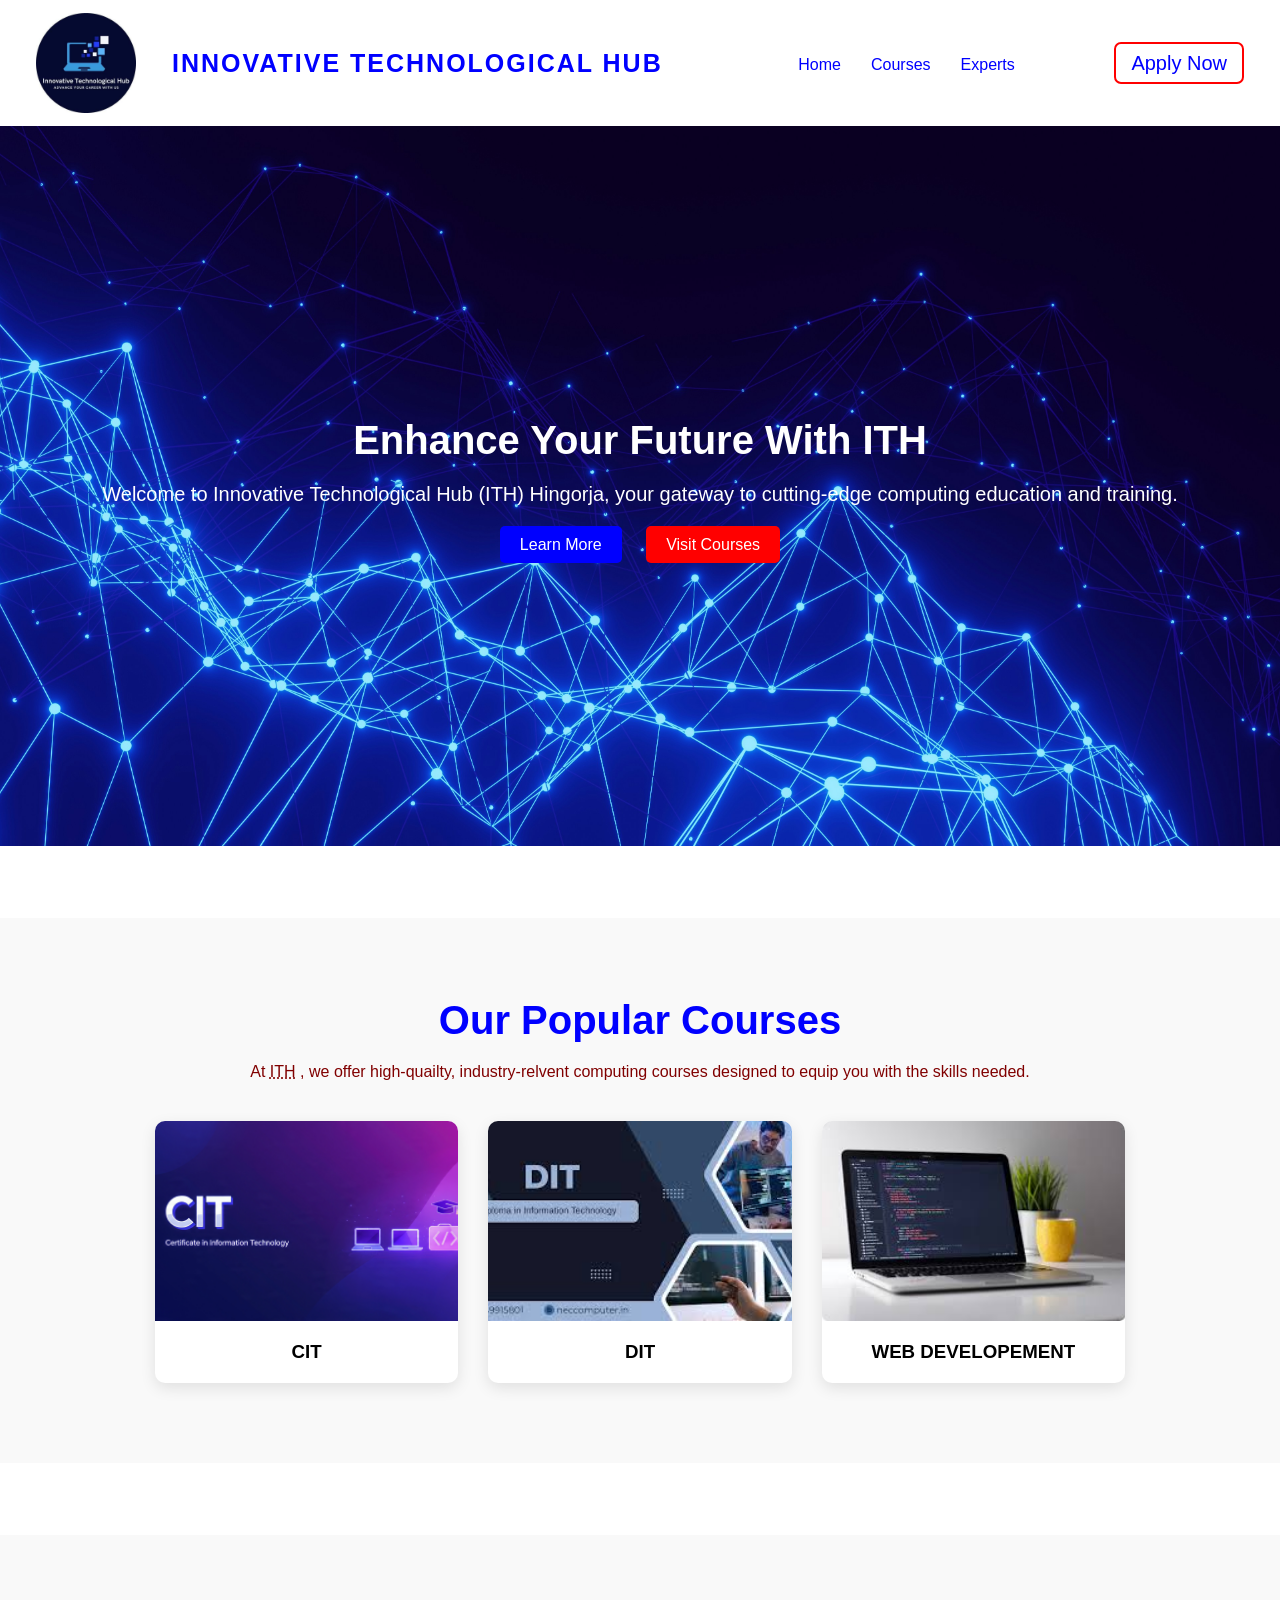
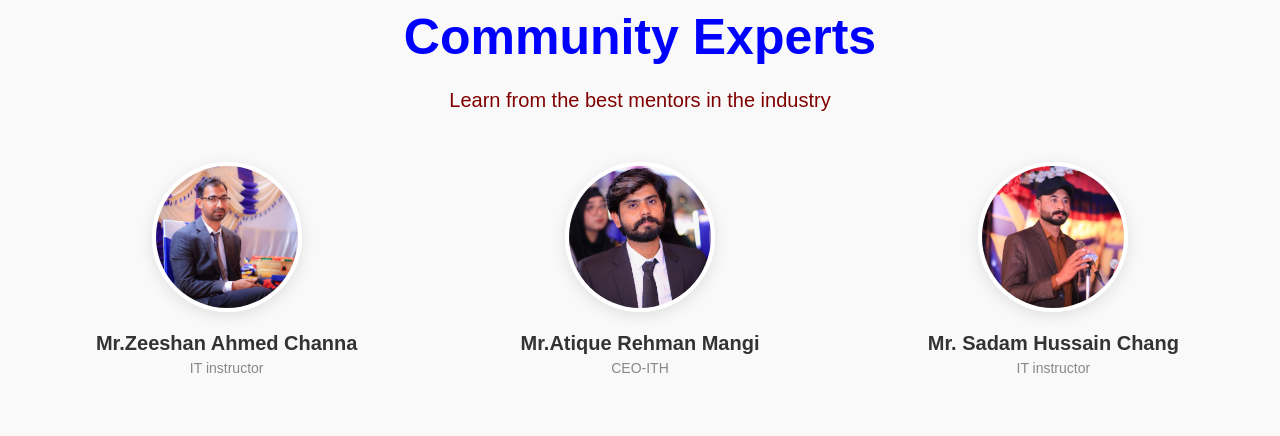
<file: index.html>
<!DOCTYPE html>
<html >
	<head>
		<link rel="icon" type="image/x-icon" href="images/icon.jpg">
		<title>ITH</title>
		<link rel="stylesheet" href="style.css">
	</head>
<body class="index-page"> 
  <!-- Navigation -->
  <header>
    <nav class="nav-container">
		<div id="logo-name">
			<img src="images/logo.png" style="height: 100px; border: none;">
			<h2 class="right-logo"><strong>Innovative Technological HUB</strong></h2>
		</div>	
		<div class="link-nav">
			<ul>
			<li><a href="index.html">Home</a></li> 
			<li><a href="courses.html">Courses</a></li>      
			<li><a href="experts.html">Experts</a></li>
		  </ul>
		</div>
		<div class="apply-nav">	
		  <a href="apply.html" class="btn">Apply Now</a>
		</div>
	</nav>
  </header>

  <!-- Hero Section -->
  <section class="hero">
    <div class="hero-text">
		<h1>Enhance Your Future With ITH</h1>
		<p> Welcome to Innovative Technological Hub (ITH) Hingorja, your gateway to cutting-edge computing education and training.</p>
		<div class="buttons">
			<a href="about.html" class="btn">Learn More</a>
			<a href="courses.html" class="btn btn-secondary">Visit Courses</a>
		</div>
    </div>
  </section>

	<br></br>
	<br></br>


<section class="courses">
  <h1>Our Popular Courses</h1>
     <p>At <abbr title=" Innovative Technological HUB">ITH</abbr> , we offer high-quailty, industry-relvent computing courses designed to equip you with the skills needed. </p>

  <div class="course-box">

    <!-- Card 1 -->
    <div class="course">
	
     <img src="images/project1.jpeg" alt="">
      <div class="details" >
       
        <h3>CIT</h3>
      </div>
     
    </div>

    <!-- Card 2 -->
    <div class="course">
      <img src="images/ht.jpeg" alt="">
      <div class="details">
       
        <h3>DIT</h3>
      </div>
      
    </div>

    <!-- Card 3 -->
    <div class="course">
      <img src="images/project2.jpeg" alt="">
      <div class="details">
        
        <h3>WEB DEVELOPEMENT</h3>
      </div>
     
    </div>

  </div>
</section>


<br></br>
<br></br>

	
<section id="experts">
		
<section class="community-experts">
  <h2 class="experts-haad-line">Community Experts</h2>
  <p>Learn from the best mentors in the industry</p>
  
  <div class="experts-grid">
    
    <div class="expert-card">
      <div class="expert-img">
        		<img src="images/img1.jpeg"alt="Mr.Zeeshan Ahmed Channa ">
      </div>
      <h3>Mr.Zeeshan Ahmed Channa </h3>
      <p>IT instructor</p>
    </div>
    
    <div class="expert-card">
      <div class="expert-img">
        		<img src="images/img2.jpeg"alt=" Mr.Attique Rehman Mangi">
      </div>
      <h3> Mr.Atique Rehman Mangi</h3>
      <p>CEO-ITH</p>
    </div>
    
    <div class="expert-card">
      <div class="expert-img">
        		<img src="images/img3.jpeg"alt="Mr. Sadam Hussain Chang">
      </div>
      <h3>Mr. Sadam Hussain Chang</h3>
      <p> IT instructor</p>
    </div>
    
</section>
</body>
</html>
</file>
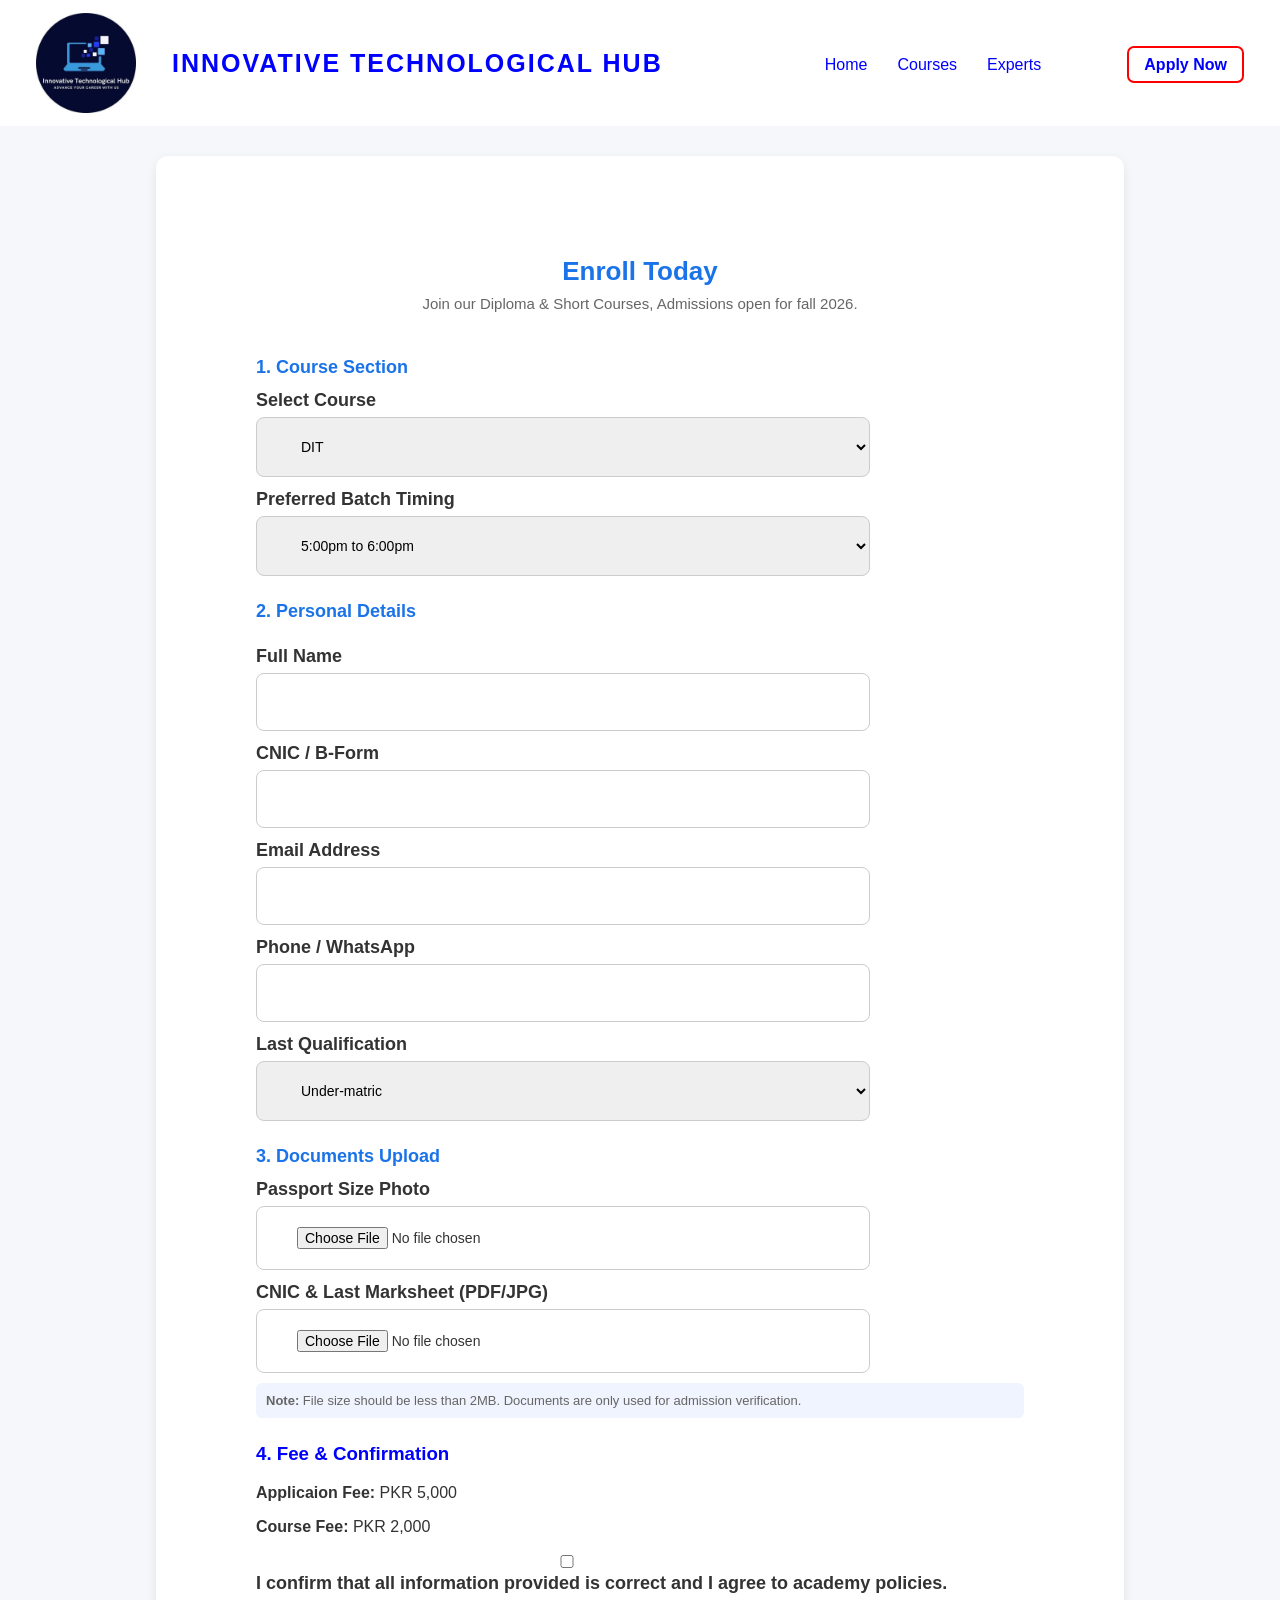
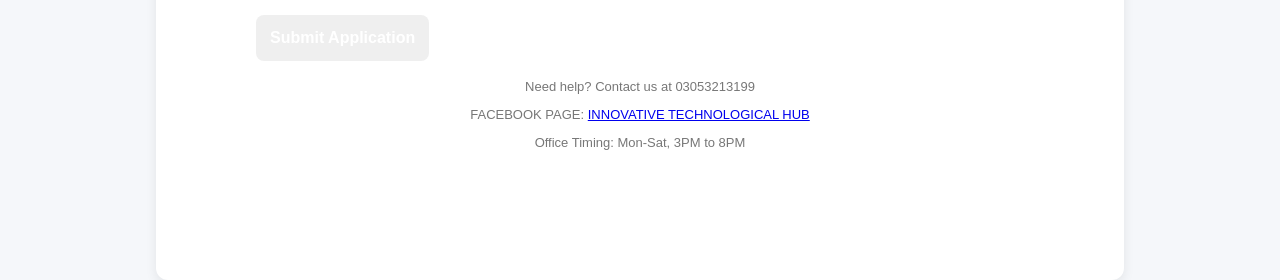
<file: apply.html>
<!DOCTYPE html>
<html>
	<head>
		<title>ITH</title>
		<link rel="stylesheet" href="apply-styles.css">
		<link rel="icon" type="image/x-icon" href="images/icon.jpg">
	</head>	
		<body>
		 <header>
    <nav class="nav-container">
		<div id="logo-name">
			<img src="images/logo.png" style="height: 100px; border: none;">
			<h2 class="right-logo"><strong>Innovative Technological HUB</strong></h2>
		</div>	
			<div class="link-nav">
			<ul>
			<li><a href="index.html">Home</a></li> 
			<li><a href="courses.html">Courses</a></li>      
			<li><a href="experts.html">Experts</a></li>
		  </ul>
		</div>
		<div class="apply-nav">	
		  <a href="apply.html" class="btn">Apply Now</a>
		</div>
	</nav>
    </header>
			<div class="container">
				<div class="header">
					<h1>Enroll Today</h1>
					<p>Join our Diploma & Short Courses, Admissions open for fall 2026.</p>
				</div>
				
				<form action="/submit-application" method="POST" enctype="multipart/form-data">
				<div class="section">
				<h3>1. Course Section</h3>
				<label for="course">Select Course</label>
				<select id="course" name="course" required>
					<option value="">DIT</option>
					<option value="">CIT</option>
					<option value="">Web Developement</option>
					<option value="">Graphic Designing</option>
					<option value="">Digital Marketing</option>
				</select>
				
				<label for="batch">Preferred Batch Timing</label>
				<select id="batch" required>
					<option value="Batch 1:">5:00pm to 6:00pm</option>
					<option value="Batch 2:">6:00pm to 7:00pm</option>
					<option value="Batch 3:">7:00pm to 8:00pm</option>
				</select>
			</div>
			
			<div class="section">
				<h3>2. Personal Details</h3>
				<div class="row">
					<div>
						<label for="fullname">Full Name</label>
						<input type="text" id="fullname" name="fullname" required>
						</div>
						<div>
							<label for="cnic">CNIC / B-Form</label>
							<input type="text" id="cnic" required>
						</div>
					</div>
						<div class="row">
							<div>
								<label for="email">Email Address</label>
								<input type="email" id="email" name="email" required>
							</div>
							<div>
								<label for="phone">Phone / WhatsApp</label>
								<input type="tel" id="phone" name="phone" required>
							</div>
						</div>
					
					<label for="education">Last Qualification</label>
					<select id="education" name="education" required>
						<option value="">Under-matric</option>
						<option value="">Matriculaton</option>
						<option value="">Intermediate</option>
						
					</select>
				</div>
				
				<div class="section">
					<h3>3. Documents Upload</h3>
					<label for="photo">Passport Size Photo</label>
					<input type="file" id="photo" name="doc" accept="image/*" required>
					
					<label for="doc">CNIC & Last Marksheet (PDF/JPG)</label>
					<input type="file" id="doc" name="doc" accept=".pdf,.jpg,.jpeg,.png" required>
					
					
					
					<div class="note">
						<b>Note:</b>  File size should be less than 2MB. Documents are only used for admission verification.
					</div>
				</div>
				
				<div class="secton">
					<h3 style="color:blue;">4. Fee & Confirmation</h3>
					<p><b>Applicaion Fee: </b>PKR 5,000 </p>
					<p><b>Course Fee: </b>PKR 2,000</p>
					
					<label>
						<input type="checkbox" required><br>
						I confirm that all information provided is correct and I agree to academy policies.
					</label>
				</div>
				
				<button type="submit" class="btn">Submit Application</button>
			</form>
			
			<div class="footer">
				<p>Need help? Contact us at 03053213199<br>
					<p>FACEBOOK PAGE: <a href="https://www.facebook.com/share/1EC4N9xGE8/">INNOVATIVE TECHNOLOGICAL 						HUB</a></p>
				</p>
				<p>Office Timing: Mon-Sat, 3PM to 8PM</p>
			</div>
		</div>				
							
					
		</body>
	</head>
</html>
</file>
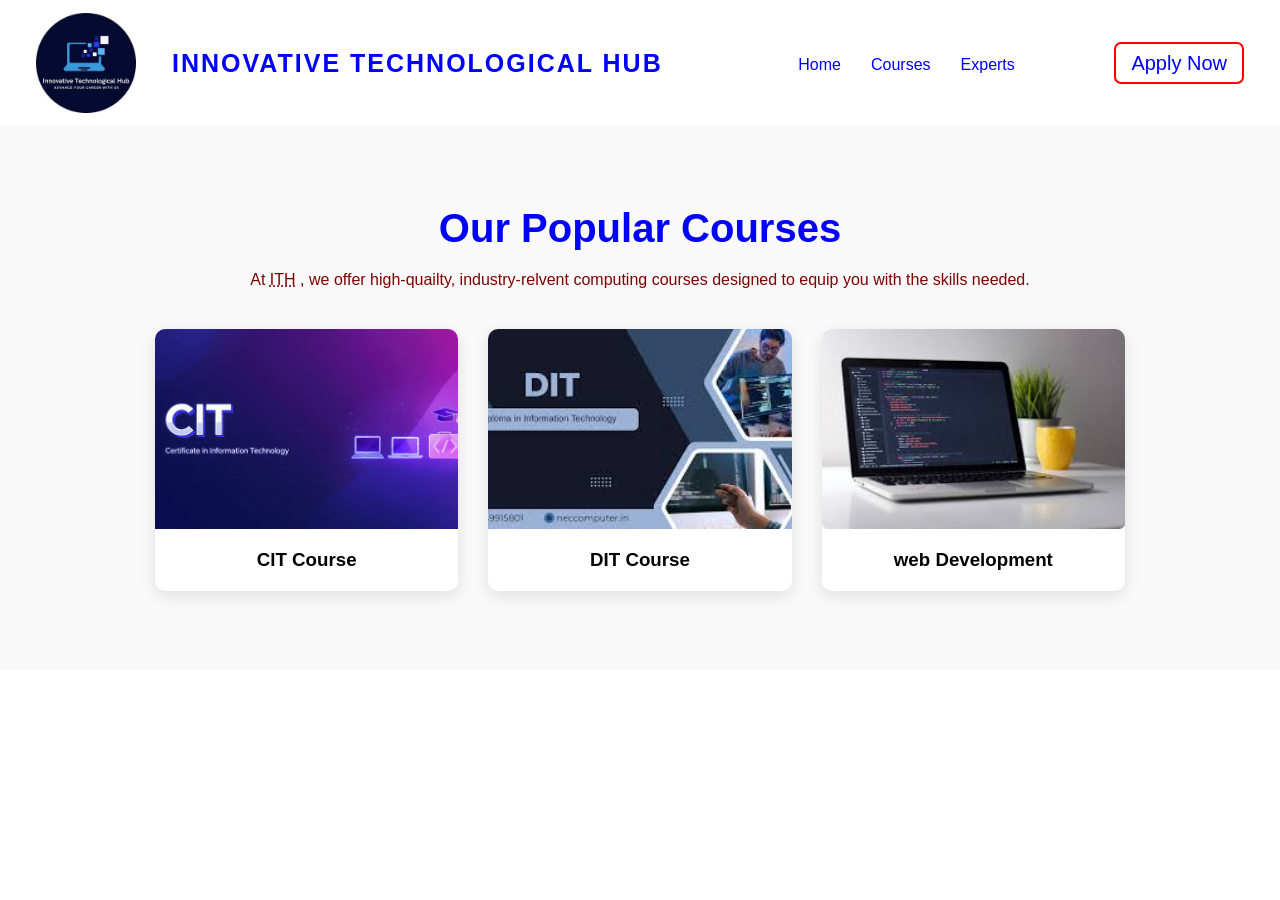
<file: courses.html>
<!DOCTYPE html>
<html>
<head>
     		<link rel="icon" type="image/x-icon" href="images/icon.jpg">

  <title>ITH</title>
  <link rel="stylesheet" href="style.css">
</head>
<body class="index-page"> 
 <header>
    <nav class="nav-container">
		<div id="logo-name">
			<img src="images/logo.png" style="height: 100px; border: none;">
			<h2 class="right-logo"><strong>Innovative Technological HUB</strong></h2>
		</div>	
		<div class="link-nav">
			<ul>
			<li><a href="index.html">Home</a></li> 
			<li><a href="courses.html">Courses</a></li>      
			<li><a href="experts.html">Experts</a></li>
		  </ul>
		</div>
		<div class="apply-nav">	
		  <a href="apply.html" class="btn">Apply Now</a>
		</div>
	</nav>
  </header>
<section class="courses">
  <h1>Our Popular Courses</h1>
     <p>At <abbr title=" Innovative Technological HUB">ITH</abbr> , we offer high-quailty, industry-relvent computing courses designed to equip you with the skills needed. </p>

  <div class="course-box">

    <!-- Card 1 -->
    <div class="course">
	
     <img src="images/project1.jpeg" alt="">
      <div class="details" >
       
        <h3>CIT Course</h3>
      </div>
     
    </div>

    <!-- Card 2 -->
    <div class="course">
      <img src=" images/ht.jpeg" alt="">
      <div class="details">
       
        <h3>DIT Course</h3>
      </div>
      
    </div>

    <!-- Card 3 -->
    <div class="course">
      <img src=" images/project2.jpeg" alt="">
      <div class="details">
        
        <h3>web Development </h3>
      </div>
     
    </div>

  </div>
</section>

</body>
</html>
</file>
<file: style.css>
* {
  margin: 0px;
  padding: 0;
  box-sizing: border-box;
  font-family: Arial, sans-serif;
}


header,h2 {
  background-color: white;
  padding: 13px 36px;
  color:blue;
  font-size:20px;
 
}

nav {
  display: flex;
  justify-content: space-between;
  align-items: center;
}

#logo-name {
	display:flex;
	justify-content:center;
	align-items:center;
}

strong {
	font-size:25px;
	letter-spacing:2px;
	text-transform:uppercase;
	font-weight:bolder;
}



nav .logo {
  display: flex; 
  align-items: center;
  gap: 8px; 
}

nav .logo img {
  width: 50px;
  height: 50px;
}

nav .logo-text {
  color: blue; 
  font-size: 30px;
  margin: 0;
  padding-left: 0; 
}

nav ul {
  list-style: none;
  display: flex;
}

nav ul li {
  margin: 0 15px;
}

nav ul li a {
  color: blue;
  text-decoration: none;
  font-size: 16px;
}

nav .btn {
  background: white;
  color: blue;
  padding: 8px 15px;
  text-decoration: none;
  border-radius: 7px;
  border: 2px red solid;
}

.hero {
  background: url('images/background.jpg') no-repeat center/cover;
  height: 80vh;
  display: flex;
  align-items: center;
  justify-content: center;
  text-align: center;
  color: white;
  margin-top: 0; 
}

.hero-text h1 {
  font-size: 40px;
  margin-bottom: 20px;
}

.hero-text p {
  font-size: 20px;
  margin-bottom: 30px;
}

.buttons .btn {
  background: blue;
  padding: 10px 20px;
  margin: 0 10px;
  border-radius: 5px;
  text-decoration: none;
  color: #fff;
}

.buttons .btn-secondary {
  background: red;
}


.courses {
  width: 100%;
  text-align: center;
  padding: 80px 0; 
  background: #f9f9f9;
}

.courses h1 {
  color: blue;
  font-size: 40px;
  font-weight: bold;
  margin-bottom: 20px;
}

.courses p {
  color: maroon; 
  margin-bottom: 40px;
  text-align: center;
}


.course-box {
  display: grid;
  grid-template-columns: repeat(3, 1fr);
  max-width: 1000px;
  margin: 0 auto;
  gap: 30px; 
  padding: 0 15px;
}

.course {
  background: #fff;
  border-radius: 10px;
  overflow: hidden;
  position: relative;
  box-shadow: 0 5px 15px rgba(0,0,0,0.1);
}

.course img {
  width: 100%;
  height: 200px;
  object-fit: cover;
  display: block;
}

.cost {
  width: 70px;
  height: 70px;
  background: #3b49df;
  color: white;
  line-height: 70px;
  border-radius: 50%;
  position: absolute;
  right: 15px;
  bottom: 80px;
  font-weight: bold;
}

.details {
  padding: 20px;
  text-align: left;
}

.details span {
  color: gray;
  font-size: 14px;
}
h3{
  text-align: center;
}
nav a:hover{
  font-size: 18px;
  text-decoration: none;
  color:maroon;
  transition:font-size 0.3s ease;
}











.community-experts {
  padding: 60px 20px;
  text-align: center;
  font-size:20px;
  

}

.community-experts h2 {
  font-size: 50px;
  margin-bottom: 10px;
  color: Blue;
}

.community-experts > p {
  color: maroon;
  margin-bottom: 50px;
}

.experts-grid {
  display: grid;
  grid-template-columns: repeat(3, 1fr);
  gap: 40px;
  max-width: 1200px;
  margin: 0 auto;
}

.expert-card {
  text-align: center;
}

.expert-img {
  width: 150px;
  height: 150px;
  border-radius: 50%;
  overflow: hidden;
  margin: 0 auto 20px;
  border: 4px solid #fff;
  box-shadow: 0 4px 15px rgba(0,0,0,0.1);
}

.expert-img img {
  width: 100%;
  height: 100%;
  object-fit: cover;
}

.expert-card h3 {
  font-size: 20px;
  margin-bottom: 5px;
  color: #333;
}

.expert-card p {
  color: #888;
  font-size: 14px;
}

#experts, .experts-haad-line {
	background:#f9f9f9;
}


@media (max-width: 768px) {
  .experts-grid {
    grid-template-columns: repeat(2, 1fr);
    gap: 30px;
  }
  
  .expert-img {
    width: 120px;
    height: 120px;
  }
}

@media (max-width: 480px) {
  .experts-grid {
    grid-template-columns: 1fr;
  }
}
</file>
<file: apply-styles.css>
body{
	font-family:'Segoe UI', Arial, sans-serif;
	background:#f5f7fa;
	margin:0;
	padding:0;
	color:#333;
}
.container{
	max-width:90%;
	width:60%;
	margin:auto;
	background:#fff;
	border-radius:12px;
	box-shadow:0 4px 12px rgba(0,0,0,0.08);
	padding:100px;
	margin-top:30px;

}
.header{
	text-align:center;
	
	padding-bottom:20px;
	margin-bottom:25px;
}
.header h1{
	margin:0;
	font-size:26px;
	color:#1a73e8;
}

.header p{
	margin:8px 0 0;
	color:#666;
	font-size:15px;
}


header,h2 {
  background-color: white;
  padding: 13px 36px;
  color:blue;
  font-size:20px;
 
}

nav{
  display: flex;
  justify-content: space-between;
  align-items: center;
}

#logo-name {
	display:flex;
	justify-content:center;
	align-items:center;
}

strong {
	font-size:25px;
	letter-spacing:2px;
	text-transform:uppercase;
	font-weight:bolder;
}



nav .logo {
  display: flex; 
  align-items: center;
  gap: 8px; 
}

nav .logo img {
  width: 50px;
  height: 50px;
}

nav .logo-text {
  color: blue; 
  font-size: 30px;
  margin: 0;
  padding-left: 0; 
}

nav ul {
  list-style: none;
  display: flex;
}

nav ul li {
  margin: 0 15px;
}

nav ul li a {
  color: blue;
  text-decoration: none;
  font-size: 16px;
}

nav .btn {
  background: white;
  color: blue;
  padding: 8px 15px;
  text-decoration: none;
  border-radius: 7px;
  border: 2px red solid;
}





.section{
	margin-bottom:25px;
}
.section h3{
	color:#1a73e8;
	font-size:18px;
	margin-bottom:12px;
}
label{
	display:block;
	margin:12px 0 6px;
	font-weight:600;
	font-size:14px;
}
input,select,textarea{
	width:80%;
	padding:20px 40px;
	border:1px solid #ccc;
	border-radius:8px;
	font-size:14px;
	box-sizing:border-box;
}
input:focus,select:focus,textarea:focus{
	outline:none;
	border-color:#1a73e8;
	box-shadow:0 0 0 2px rgba(26.115,232,0.2);
}

nav a:hover, .btn:hover {
  font-size: 18px;
  text-decoration: none;
  color:maroon;
  transition:font-size 0.3s ease;
}
label {
	font-size:18px;
}
.row{
	display:flex;
	gap:15px;
}
.row div{
	flex:1;
}
.btn{
	width:100%
	background:#1a73e8;
	color: #fff;
	padding:14px;
	border:none;
	border-radius:8px;
	font-size:16px;
	font-weight:600;
	cursor:pointer;
	margin-top:15px;
}

.note{
	font-size:13px;
	color:#666;
	background:#f0f4ff;
	padding:10px;
	border-radius:6px;
	margin-top:10px;
}
.footer{
	text-align:center;
	font-size:13px;
	color:#777;
	margin-top:18px;
	margin-bottom:30px;
}
@media(max-width:6000px){
	.row{
		flex-direction:column;
		gap:0;
	}
}
</file>
